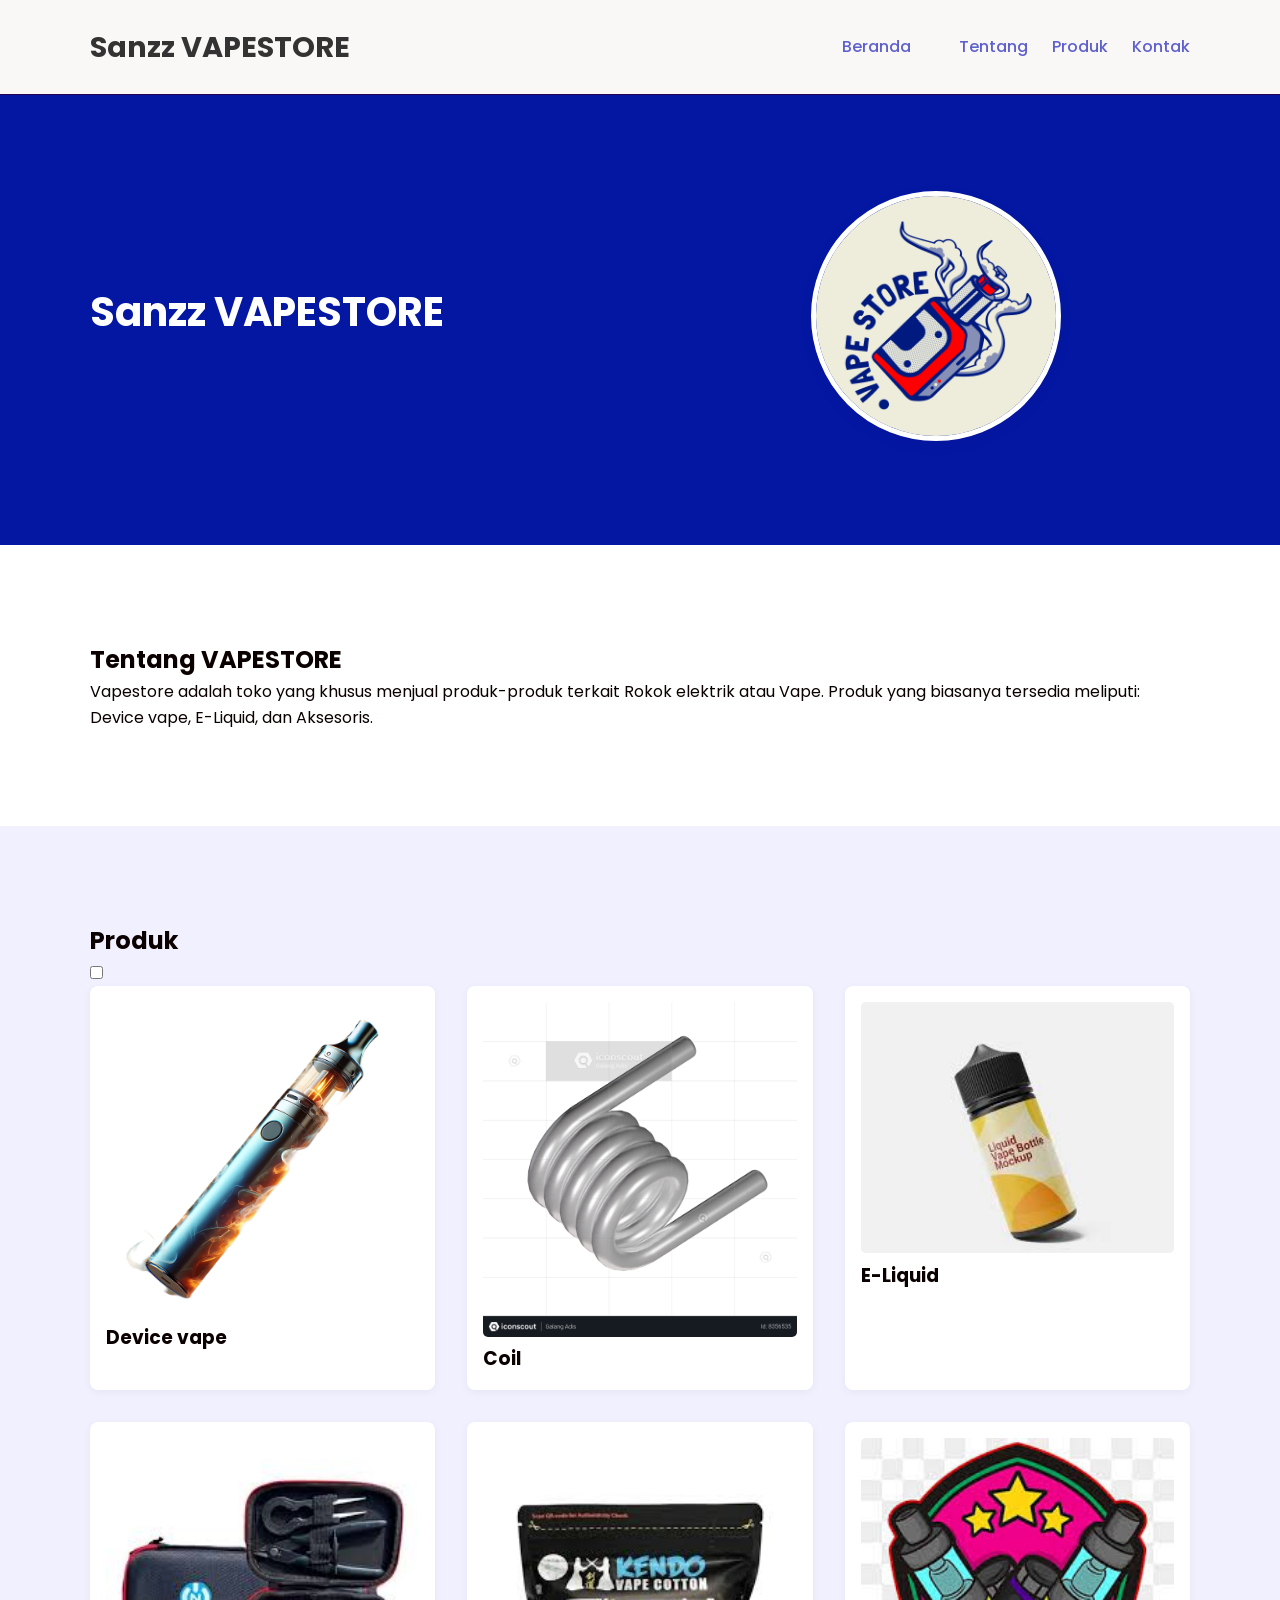
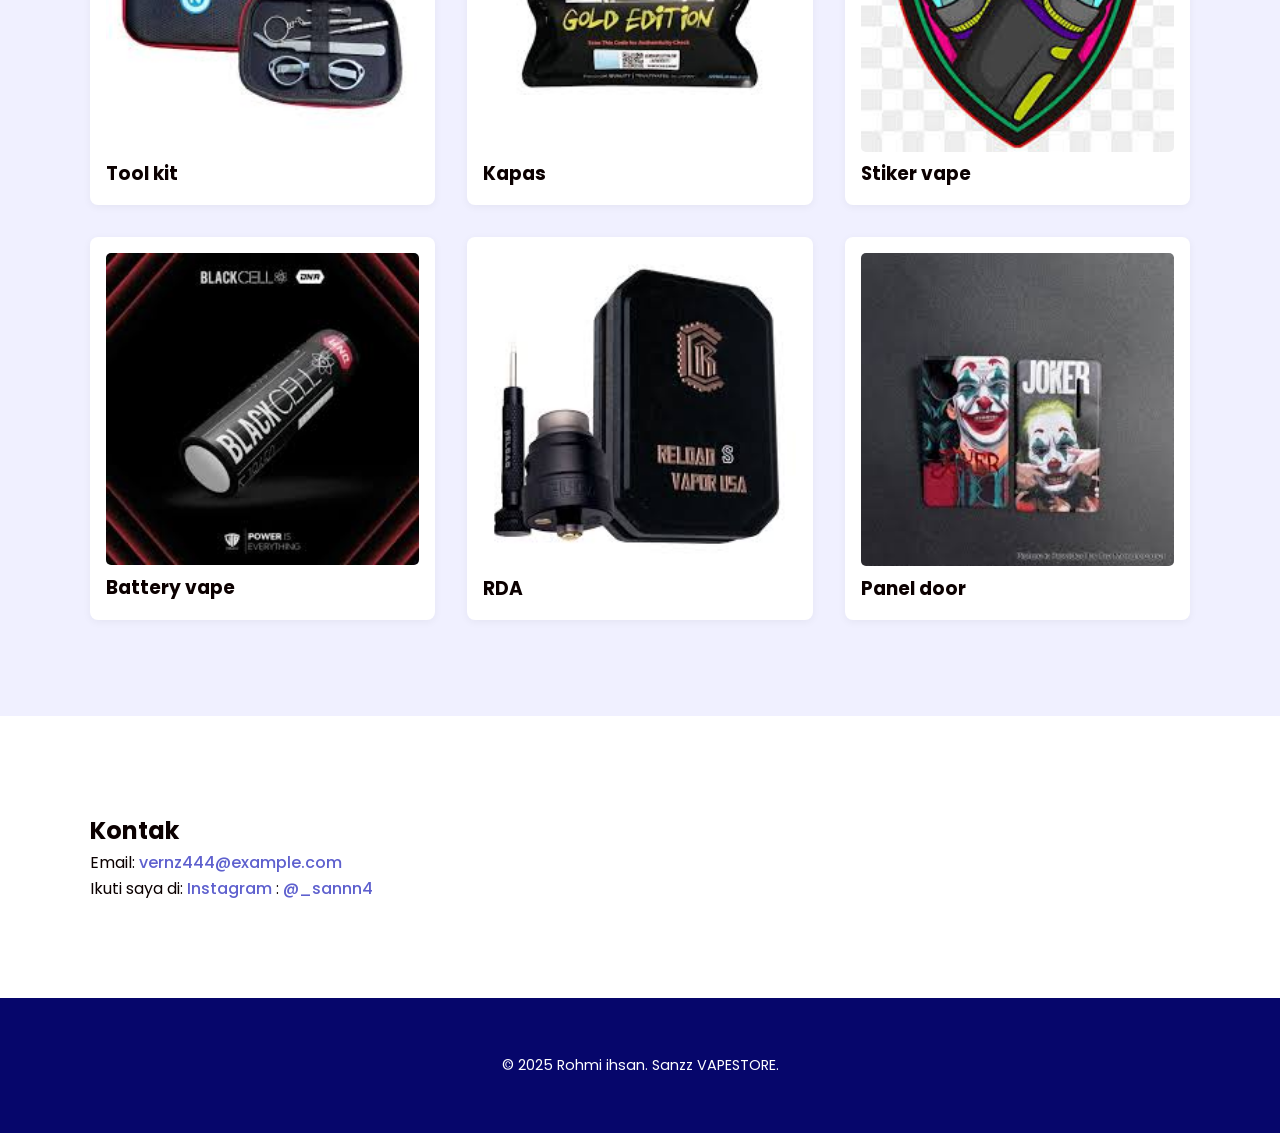
<file: Tugas 1 StudiKasus/index.html>
<!DOCTYPE html>
<html lang="id">
<head>
  <meta charset="UTF-8" />
  <meta name="viewport" content="width=device-width, initial-scale=1.0" />
  <title>Sanzz VAPESTORE</title>
  <link rel="stylesheet" href="style.css" />
  <link href="https://fonts.googleapis.com/css2?family=Poppins:wght@300;500;700&display=swap" rel="stylesheet">
</head>
<body>
  <header>
    <div class="container">
      <h1 class="logo">Sanzz VAPESTORE</h1>
      <nav>
        <ul>
          <li><a href="#home">Beranda</li>
          <li><a href="#about">Tentang</a></li>
          <li><a href="#projects">Produk</a></li>
          <li><a href="#contact">Kontak</a></li>
        </ul>
      </nav>  
    </div>
  </header>

  <section id="home" class="hero">
    <div class="container hero-content">
      <div class="hero-text">
        <h2>Sanzz VAPESTORE</h2>
      </div>
      <div class="hero-image">
        <img src="10272515.jpg
        " alt="Foto Profil">
      </div>
    </div>
  </section>

  <section id="about" class="about">
    <div class="container">
      <h2>Tentang VAPESTORE</h2>
      <p>Vapestore adalah toko yang khusus menjual produk-produk terkait Rokok elektrik atau Vape. Produk yang biasanya tersedia meliputi:
Device vape, E-Liquid, dan Aksesoris.</p>
    </div>
  </section>

  <section id="projects" class="projects">
    <div class="container">
      <h2>Produk</h2>

      <!-- Checkbox toggle -->
      <input type="checkbox" id="show-more" class="toggle-projects">
      
      <div class="project-list">
        <!-- 4 project cards -->
        <!-- Hanya 4 project cards yang akan terlihat -->
        <!-- Kamu bisa ganti gambar dan isi sesuai kebutuhan -->
        <div class="project-card"> <img src="device vape.png" alt=""><h3>Device vape</h3></div>
        <div class="project-card"> <img src="Coil.png" alt=""><h3>Coil</h3></div>
        <div class="project-card"> <img src="Liquid.jpeg" alt=""><h3>E-Liquid</h3></div>
        <div class="project-card"> <img src="tool kit.jpeg" alt=""><h3>Tool kit</h3></div>
        <div class="project-card"> <img src="kapas.jpeg" alt=""><h3>Kapas</h3></div>
        <div class="project-card"> <img src="stiker vape.jpeg" alt=""><h3>Stiker vape</h3></div>
        <div class="project-card"> <img src="baterai.jpeg" alt=""><h3>Battery vape</h3></div>
        <div class="project-card"> <img src="reload s.jpeg" alt=""><h3>RDA</h3></div>
        <div class="project-card"> <img src="panel door.jpeg" alt=""><h3>Panel door</h3></div>
      </div>

    </div>
  </section>

  <section id="contact" class="contact">
    <div class="container">
      <h2>Kontak</h2>
      <p>Email: <a href="mailto:email@example.com">vernz444@example.com</a></p>
      <p>Ikuti saya di:
        <a href="#" target="_blank">Instagram</a> :
        <a href="#" target="_blank">@_sannn4</a

    </div>
  </section>

  <footer>
    <div class="container">
      <p>&copy; 2025 Rohmi ihsan. Sanzz VAPESTORE.</p>
    </div>
  </footer>
</body>
</html>
</file>
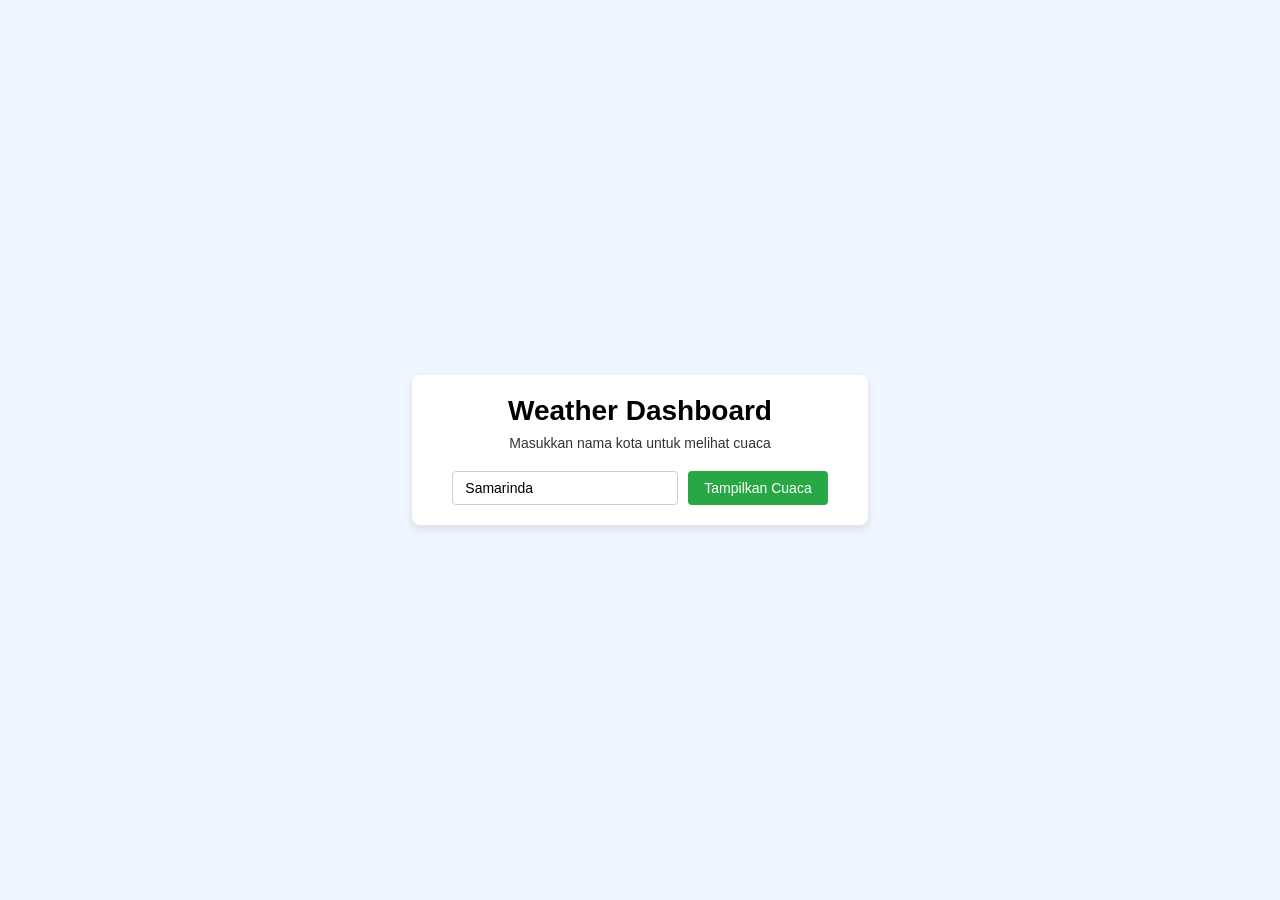
<file: tugas p4/index.html>
<!DOCTYPE html>
<html lang="id">
    <head>
    <meta charset="UTF-8" />
    <meta name="viewport" content="width=device-width, initial-scale=1.0" />
    <title>Weather Dashboard</title>
    <style>
        body {
        margin: 0;
        padding: 0;
        font-family: Arial, sans-serif;
        background-color: #f0f6ff; /* biru muda */
        display: flex;
        justify-content: center;
        align-items: center;
        height: 100vh;
        }
        .card {
        background: white;
        padding: 20px 40px;
        border-radius: 8px;
        box-shadow: 0 4px 8px rgba(0, 0, 0, 0.1);
        text-align: center;
        }
        .card h1 {
        margin: 0;
        font-size: 28px;
        font-weight: bold;
        }
        .card p {
        margin: 8px 0 20px 0;
        font-size: 14px;
        color: #333;
        }
        .input-group {
        display: flex;
        justify-content: center;
        gap: 10px;
        }
        .input-group input {
        padding: 8px 12px;
        font-size: 14px;
        border: 1px solid #ccc;
        border-radius: 4px;
        width: 200px;
        }
        .input-group button {
        background-color: #28a745; /* hijau */
        color: white;
        border: none;
        padding: 8px 16px;
        border-radius: 4px;
        cursor: pointer;
        font-size: 14px;
        }
        .input-group button:hover {
        background-color: #218838;
        }
    </style>
    </head>
    <body>
    <div class="card">
        <h1>Weather Dashboard</h1>
        <p>Masukkan nama kota untuk melihat cuaca</p>
        <div class="input-group">
        <input type="text" value="Samarinda" />
        <button>Tampilkan Cuaca</button>
        </div>
    </div>

    <script src="script.js">
    </script>
    </body>
</html>
</file>
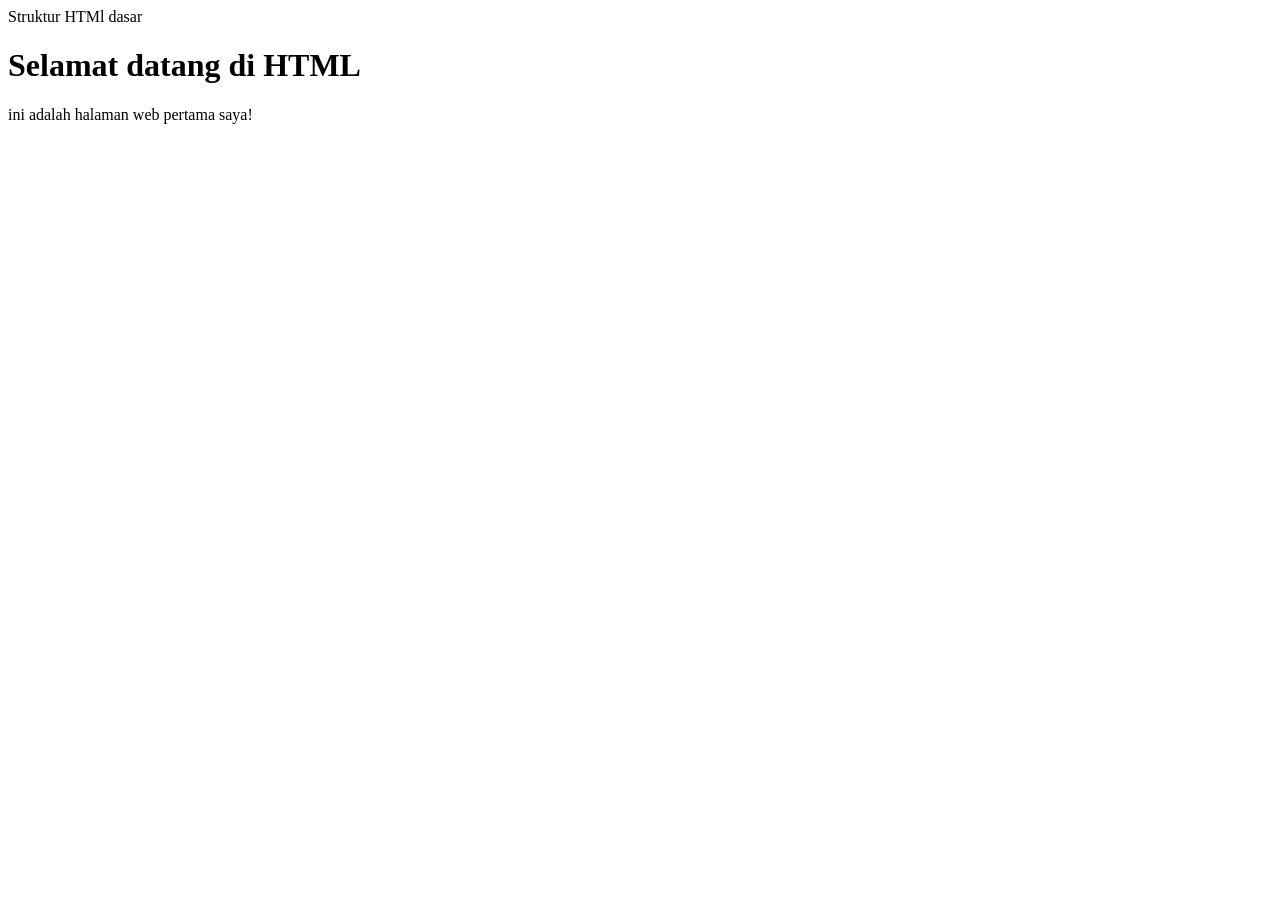
<file: Pertemuan 1 HTML/latihan1.html>
<!DOCTYPE html>
<html lang="id">
    <head>
        <meta charset="UTF-8" />
        <meta name="viweport" content="width=device-width, initial-scale=1.0" />
        <tittle>Struktur HTMl dasar</tittle>
    </head>
    <body>
    <!-- ini adalah struktur HTML pling dasar-->
     <h1>Selamat datang di HTML</h1>
     <p>ini adalah halaman web pertama saya!</p>
    </body>
</html>
</file>
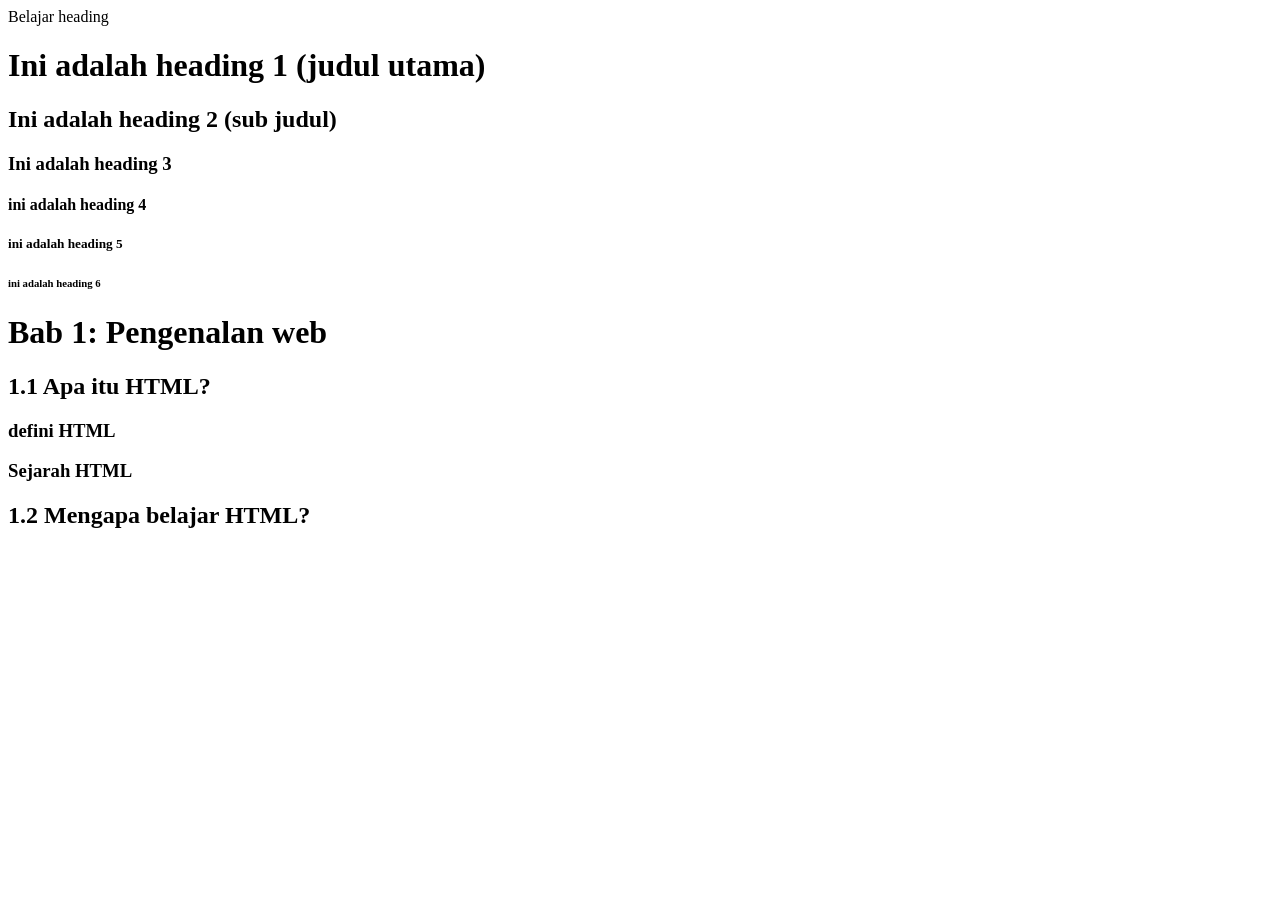
<file: Pertemuan 1 HTML/latihan2.html>
<!DOCTYPE html>
<html lang="id">
    <head>
        <meta charset="UTF-8" />
        <meta name="viewport" content="width=device-width, initial-scale=1.0" />
        <tittle>Belajar heading</tittle>
    </head>
    <body>
      <!-- Heading dari H1 sampai H6 -->
       <h1>Ini adalah heading 1 (judul utama)</h1>
       <h2>Ini adalah heading 2 (sub judul)</h2>
       <h3>Ini adalah heading 3</h3>
       <h4>ini adalah heading 4</h4>
       <h5>ini adalah heading 5</h5>
       <h6>ini adalah heading 6</h6>

       <!-- Contoh penggunaan heading dalam struktur dokumen -->
        <h1>Bab 1: Pengenalan web</h1>
        <h2>1.1 Apa itu HTML?</h2>
        <h3>defini HTML</h3>
        <h3>Sejarah HTML</h3>
        <h2>1.2 Mengapa belajar HTML?</h2>
    </body>
</html>
</file>
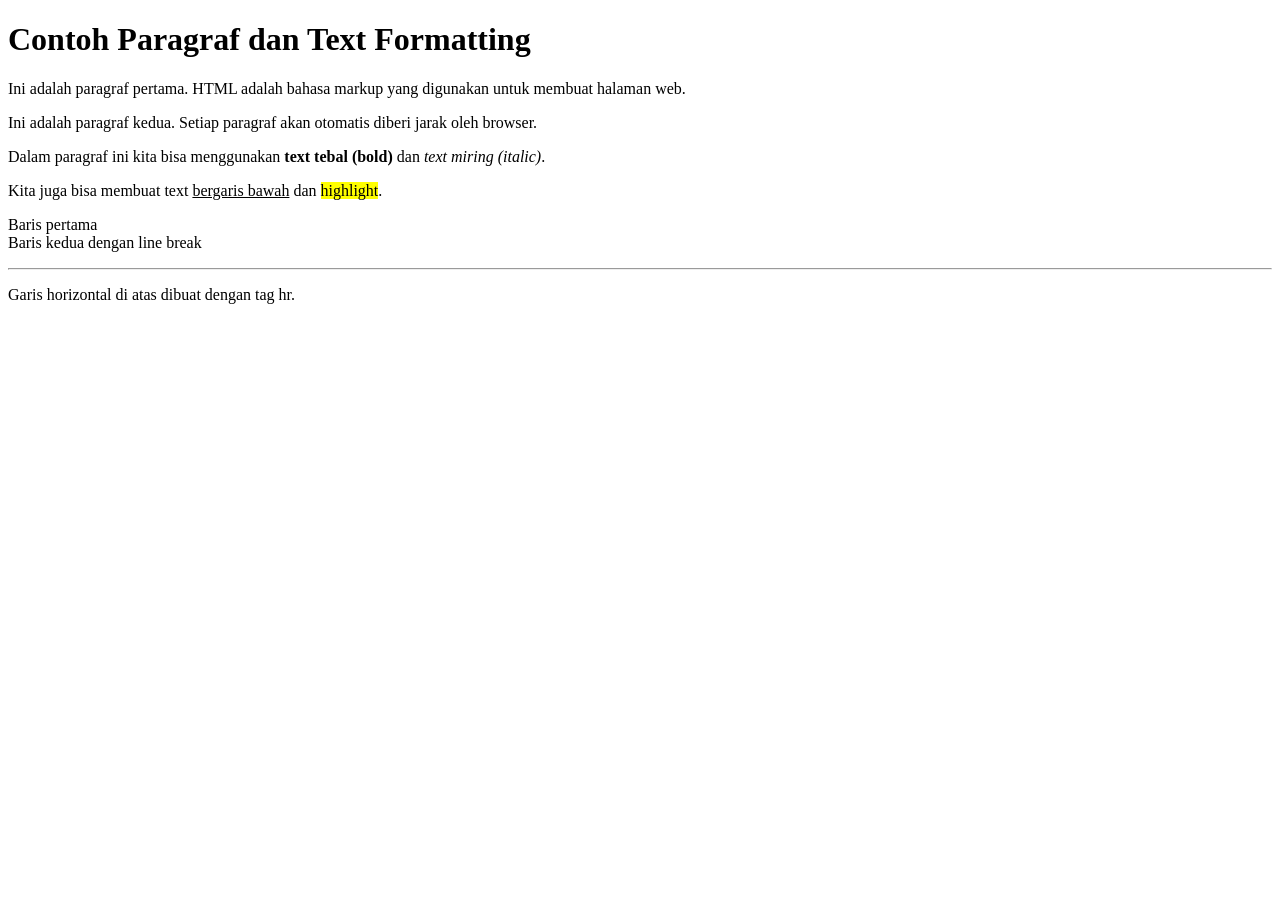
<file: Pertemuan 1 HTML/latihan3.html>
<!DOCTYPE html>
<html lang="id">
<head>
    <meta charset="UTF-8" />
    <meta name="viewport" content="width=device-width, initial-scale=1.0" />
    <title>Belajar Paragraf</title>
</head>
<body>
    <h1>Contoh Paragraf dan Text Formatting</h1>

    <!-- Paragraf biasa -->
    <p>
        Ini adalah paragraf pertama. HTML adalah bahasa markup yang digunakan
        untuk membuat halaman web.
    </p>

    <p>
        Ini adalah paragraf kedua. Setiap paragraf akan otomatis diberi jarak oleh
        browser.
    </p>

    <!-- Paragraf dengan text formatting -->
    <p>
        Dalam paragraf ini kita bisa menggunakan
        <strong>text tebal (bold)</strong> dan <em>text miring (italic)</em>.
    </p>

    <p>
        Kita juga bisa membuat text <u>bergaris bawah</u> dan
        <mark>highlight</mark>.
    </p>

    <!-- Break line -->
    <p>Baris pertama<br />Baris kedua dengan line break</p>

    <!-- Horizontal rule -->
    <hr />
    <p>Garis horizontal di atas dibuat dengan tag hr.</p>
</body>
</html>
</file>
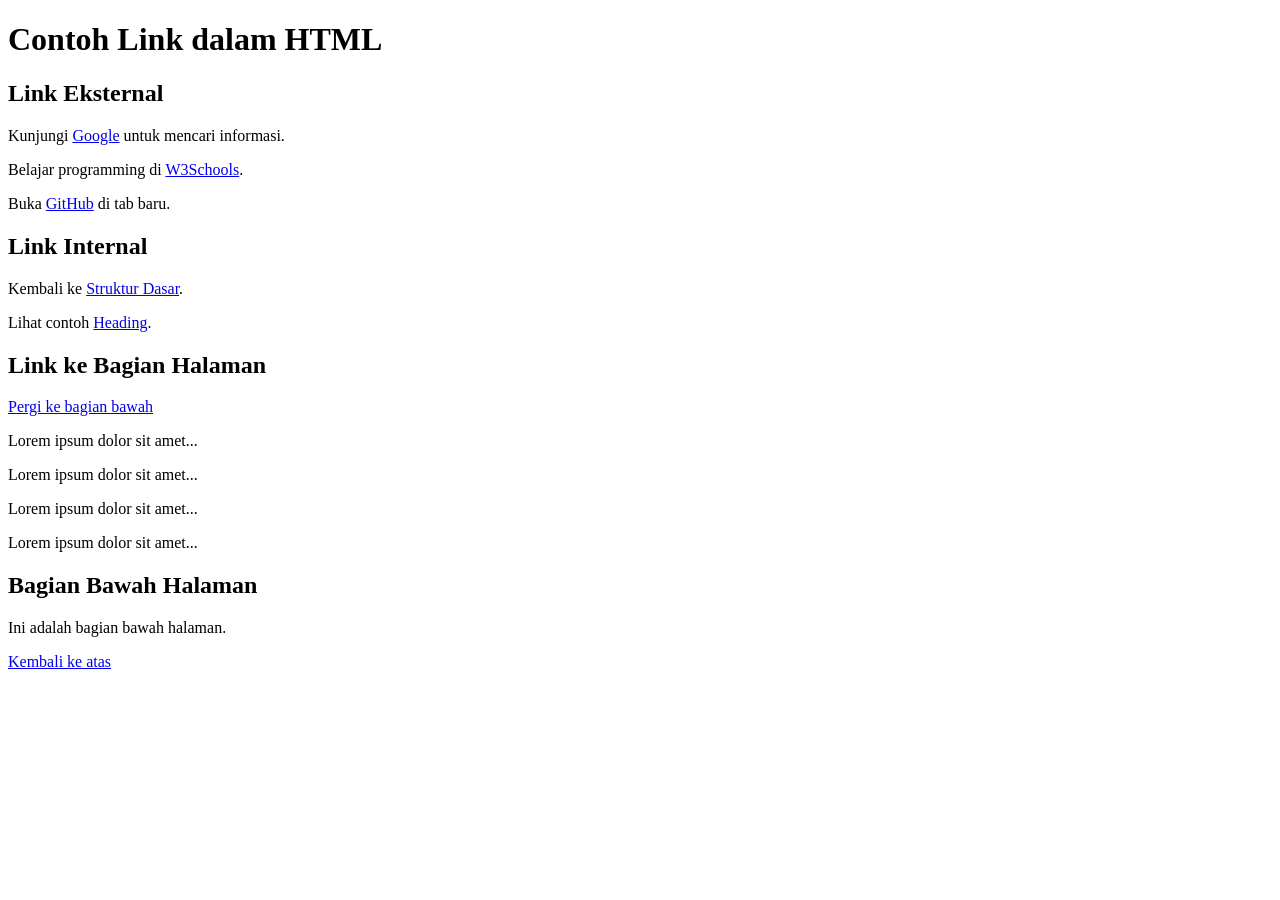
<file: Pertemuan 1 HTML/latihan4.html>
<!DOCTYPE html>
<html lang="id">
<head>
    <meta charset="UTF-8" />
    <meta name="viewport" content="width=device-width, initial-scale=1.0" />
    <title>Belajar Link</title>
</head>
<body>
    <h1>Contoh Link dalam HTML</h1>

    <!-- Link eksternal -->
    <h2>Link Eksternal</h2>
    <p>
        Kunjungi <a href="https://www.google.com">Google</a> untuk mencari informasi.
    </p>
    <p>
        Belajar programming di <a href="https://www.w3schools.com">W3Schools</a>.
    </p>

    <!-- Link dengan target blank (buka di tab baru) -->
    <p>
        Buka <a href="https://github.com" target="_blank">GitHub</a> di tab baru.
    </p>

    <!-- Link internal (ke file lain) -->
    <h2>Link Internal</h2>
    <p>Kembali ke <a href="01-struktur-dasar.html">Struktur Dasar</a>.</p>
    <p>Lihat contoh <a href="02-heading.html">Heading</a>.</p>

    <!-- Link ke bagian dalam halaman yang sama -->
    <h2>Link ke Bagian Halaman</h2>
    <p><a href="#bawah">Pergi ke bagian bawah</a></p>

    <!-- Konten spacer -->
    <p>Lorem ipsum dolor sit amet...</p>
    <p>Lorem ipsum dolor sit amet...</p>
    <p>Lorem ipsum dolor sit amet...</p>
    <p>Lorem ipsum dolor sit amet...</p>

    <!-- Target link internal -->
    <h2 id="bawah">Bagian Bawah Halaman</h2>
    <p>Ini adalah bagian bawah halaman.</p>
    <p><a href="#top">Kembali ke atas</a></p>
</body>
</html>
</file>
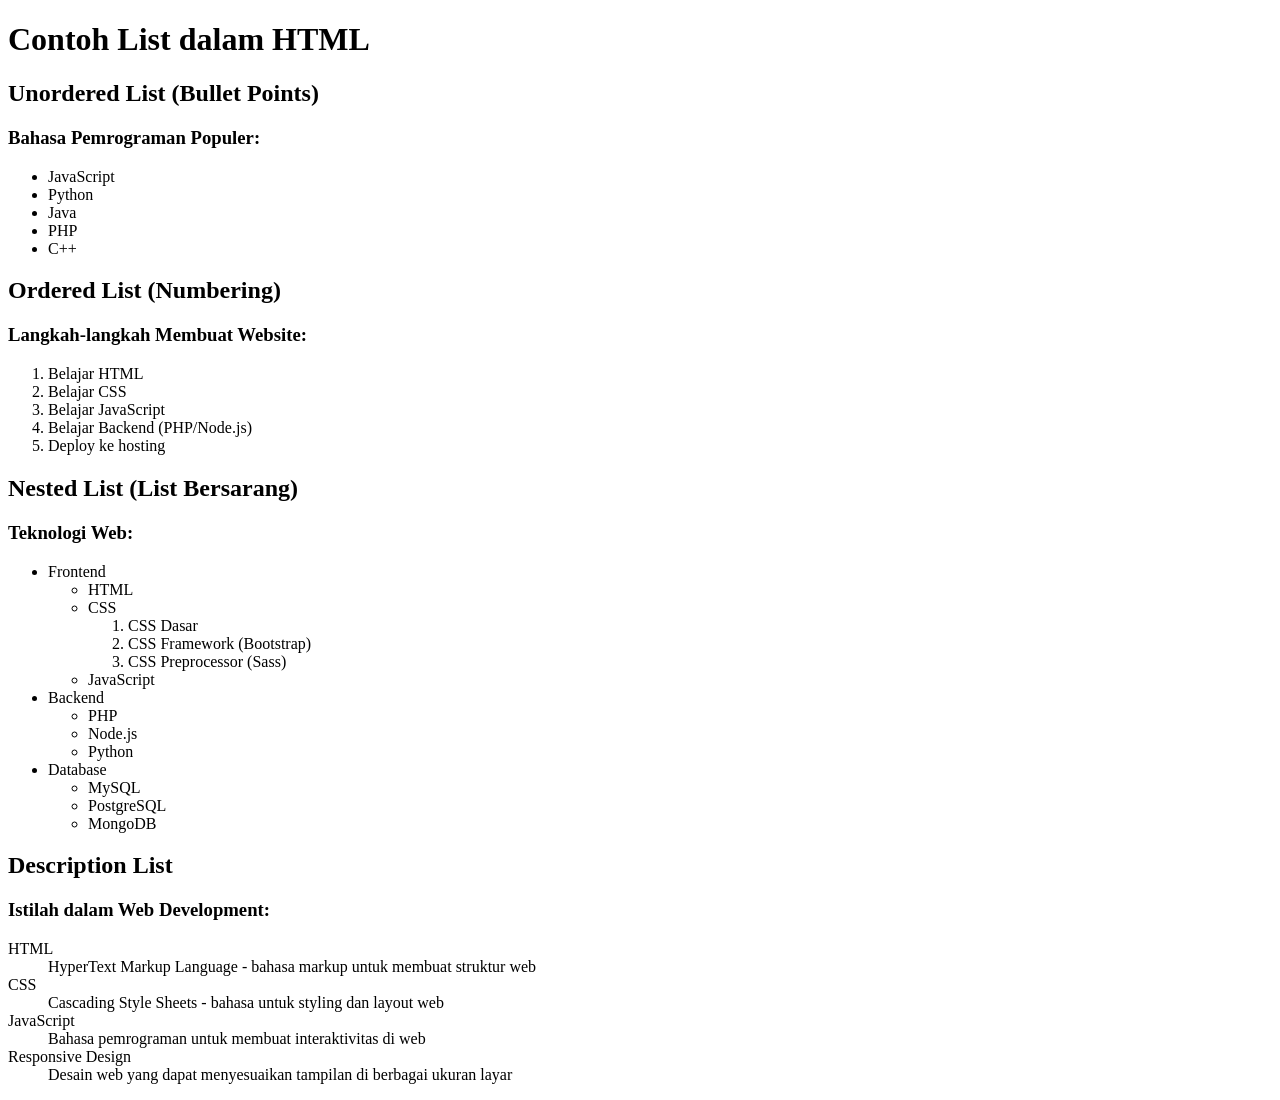
<file: Pertemuan 1 HTML/latihan6.html>
<!DOCTYPE html>
<html lang="id">
<head>
    <meta charset="UTF-8" />
    <meta name="viewport" content="width=device-width, initial-scale=1.0" />
    <title>Belajar List</title>
</head>
<body>
    <h1>Contoh List dalam HTML</h1>

    <!-- Unordered List (Bullet Points) -->
    <h2>Unordered List (Bullet Points)</h2>
    <h3>Bahasa Pemrograman Populer:</h3>
    <ul>
        <li>JavaScript</li>
        <li>Python</li>
        <li>Java</li>
        <li>PHP</li>
        <li>C++</li>
    </ul>

    <!-- Ordered List (Numbering) -->
    <h2>Ordered List (Numbering)</h2>
    <h3>Langkah-langkah Membuat Website:</h3>
    <ol>
        <li>Belajar HTML</li>
        <li>Belajar CSS</li>
        <li>Belajar JavaScript</li>
        <li>Belajar Backend (PHP/Node.js)</li>
        <li>Deploy ke hosting</li>
    </ol>

    <!-- Nested List -->
    <h2>Nested List (List Bersarang)</h2>
    <h3>Teknologi Web:</h3>
    <ul>
        <li>Frontend
            <ul>
                <li>HTML</li>
                <li>CSS
                    <ol>
                        <li>CSS Dasar</li>
                        <li>CSS Framework (Bootstrap)</li>
                        <li>CSS Preprocessor (Sass)</li>
                    </ol>
                </li>
                <li>JavaScript</li>
            </ul>
        </li>
        <li>Backend
            <ul>
                <li>PHP</li>
                <li>Node.js</li>
                <li>Python</li>
            </ul>
        </li>
        <li>Database
            <ul>
                <li>MySQL</li>
                <li>PostgreSQL</li>
                <li>MongoDB</li>
            </ul>
        </li>
    </ul>

    <!-- Description List -->
    <h2>Description List</h2>
    <h3>Istilah dalam Web Development:</h3>
    <dl>
        <dt>HTML</dt>
        <dd>
            HyperText Markup Language - bahasa markup untuk membuat struktur web
        </dd>

        <dt>CSS</dt>
        <dd>Cascading Style Sheets - bahasa untuk styling dan layout web</dd>

        <dt>JavaScript</dt>
        <dd>Bahasa pemrograman untuk membuat interaktivitas di web</dd>

        <dt>Responsive Design</dt>
        <dd>
            Desain web yang dapat menyesuaikan tampilan di berbagai ukuran layar
        </dd>
    </dl>
</body>
</html>
</file>
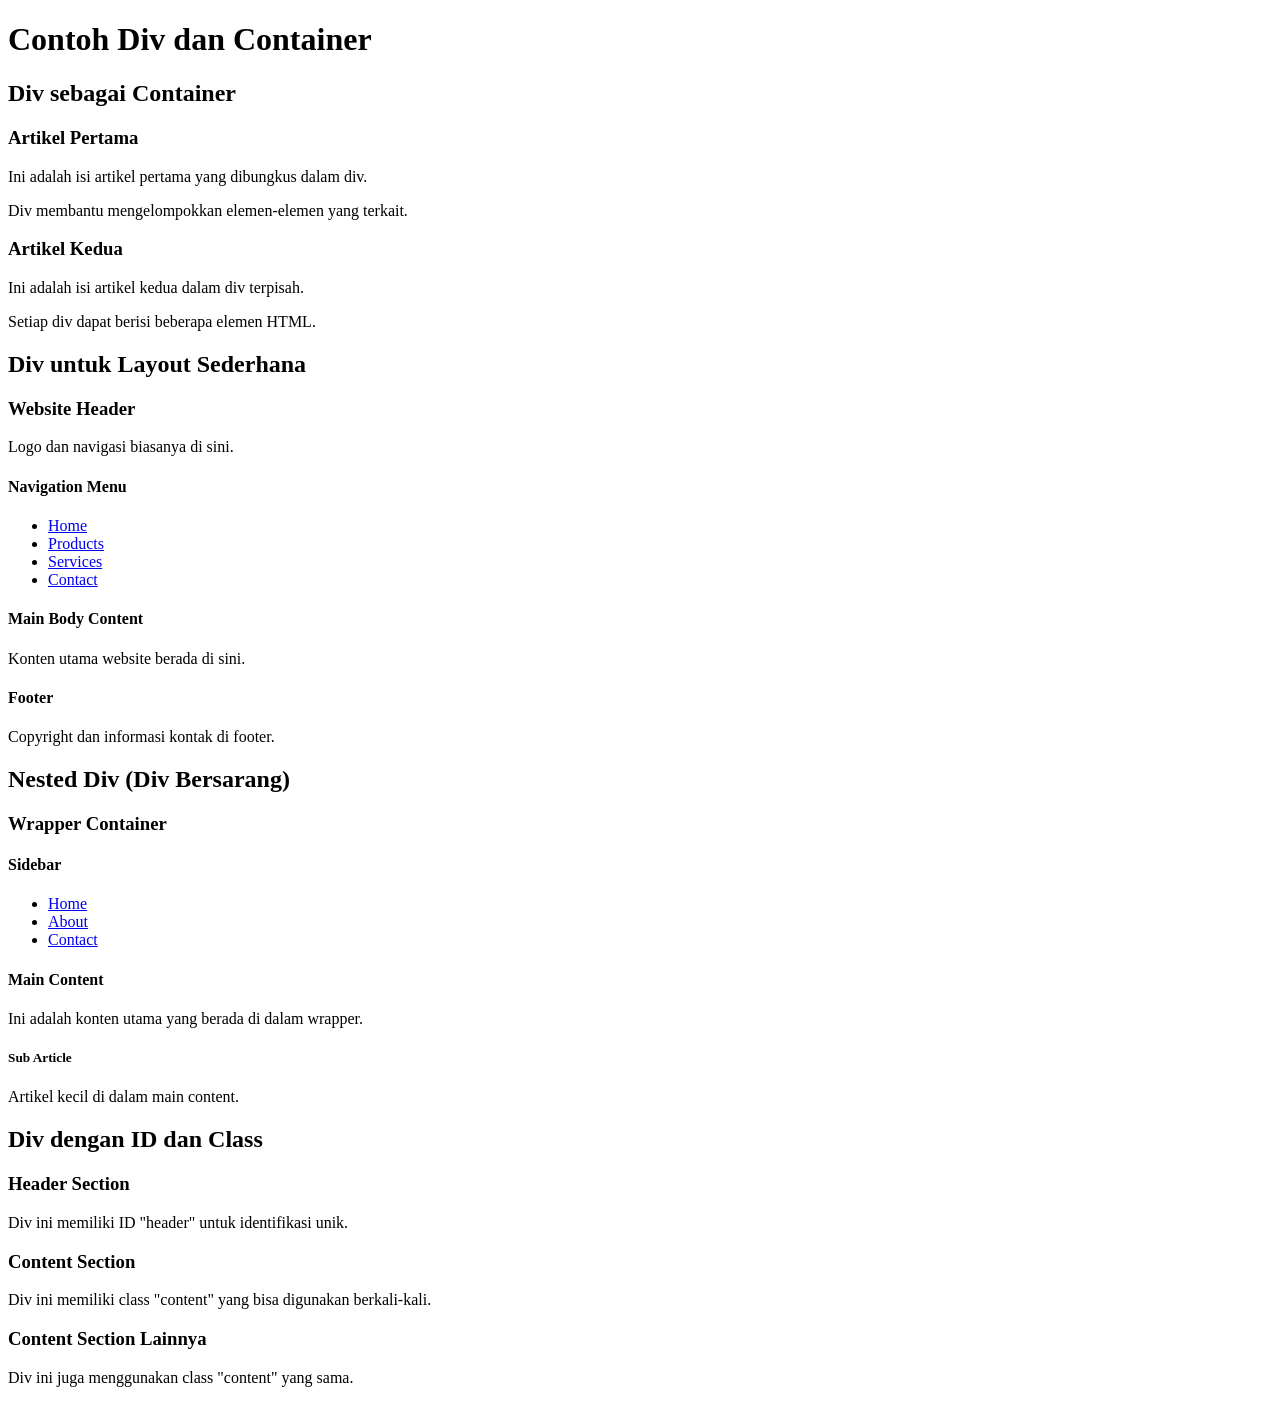
<file: Pertemuan 1 HTML/latihan7.html>
<!DOCTYPE html>
<html lang="id">
<head>
    <meta charset="UTF-8" />
    <meta name="viewport" content="width=device-width, initial-scale=1.0" />
    <title>Belajar Div Container</title>
</head>
<body>
    <h1>Contoh Div dan Container</h1>

    <!-- Div sebagai container -->
    <h2>Div sebagai Container</h2>
    <div>
        <h3>Artikel Pertama</h3>
        <p>Ini adalah isi artikel pertama yang dibungkus dalam div.</p>
        <p>Div membantu mengelompokkan elemen-elemen yang terkait.</p>
    </div>

    <div>
        <h3>Artikel Kedua</h3>
        <p>Ini adalah isi artikel kedua dalam div terpisah.</p>
        <p>Setiap div dapat berisi beberapa elemen HTML.</p>
    </div>

    <!-- Div untuk Layout -->
    <h2>Div untuk Layout Sederhana</h2>
    <div id="page">
        <div id="top-header">
            <h3>Website Header</h3>
            <p>Logo dan navigasi biasanya di sini.</p>
        </div>

        <div id="navigation">
            <h4>Navigation Menu</h4>
            <ul>
                <li><a href="#home">Home</a></li>
                <li><a href="#products">Products</a></li>
                <li><a href="#services">Services</a></li>
                <li><a href="#contact">Contact</a></li>
            </ul>
        </div>

        <div id="main-body">
            <h4>Main Body Content</h4>
            <p>Konten utama website berada di sini.</p>
        </div>

        <div id="footer">
            <h4>Footer</h4>
            <p>Copyright dan informasi kontak di footer.</p>
        </div>
    </div>

    <!-- Nested Div -->
    <h2>Nested Div (Div Bersarang)</h2>
    <div id="wrapper">
        <h3>Wrapper Container</h3>
        <div class="sidebar">
            <h4>Sidebar</h4>
            <ul>
                <li><a href="#home">Home</a></li>
                <li><a href="#about">About</a></li>
                <li><a href="#contact">Contact</a></li>
            </ul>
        </div>

        <div class="main-content">
            <h4>Main Content</h4>
            <p>Ini adalah konten utama yang berada di dalam wrapper.</p>
            <div class="article">
                <h5>Sub Article</h5>
                <p>Artikel kecil di dalam main content.</p>
            </div>
        </div>
    </div>

    <!-- Div dengan ID dan Class -->
    <h2>Div dengan ID dan Class</h2>
    <div id="header">
        <h3>Header Section</h3>
        <p>Div ini memiliki ID "header" untuk identifikasi unik.</p>
    </div>

    <div class="content">
        <h3>Content Section</h3>
        <p>Div ini memiliki class "content" yang bisa digunakan berkali-kali.</p>
    </div>

    <div class="content">
        <h3>Content Section Lainnya</h3>
        <p>Div ini juga menggunakan class "content" yang sama.</p>
    </div>
</body>
</html>
</file>
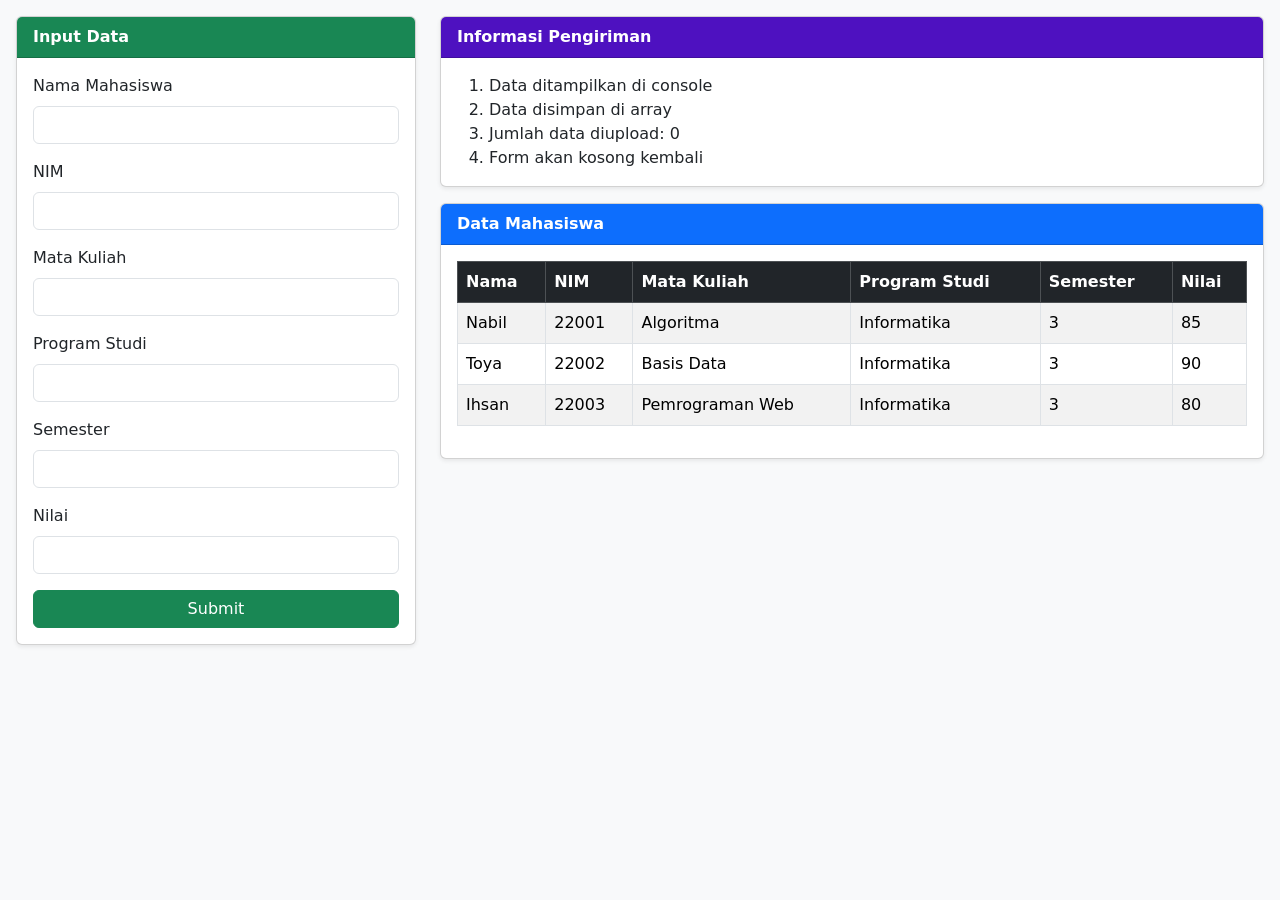
<file: UTS PEMWEB/Informasi_pengiriman.html>
<!DOCTYPE html>
<html lang="id">
<head>
  <meta charset="UTF-8">
  <title>Website Input Nilai & Informasi</title>
  <link href="https://cdn.jsdelivr.net/npm/bootstrap@5.3.2/dist/css/bootstrap.min.css" rel="stylesheet">
</head>
<body class="bg-light">

<div class="container-fluid p-3">
  <div class="row">
    <div class="col-md-4 mb-3">
      <div class="card shadow-sm">
        <div class="card-header bg-success text-white fw-bold">
          Input Data
        </div>
        <div class="card-body">
          <form id="nilaiForm">
            <div class="mb-3">
              <label class="form-label">Nama Mahasiswa</label>
              <input type="text" class="form-control" id="nama" required>
            </div>
            <div class="mb-3">
              <label class="form-label">NIM</label>
              <input type="text" class="form-control" id="nim" required>
            </div>
            <div class="mb-3">
              <label class="form-label">Mata Kuliah</label>
              <input type="text" class="form-control" id="matkul" required>
            </div>
            <div class="mb-3">
              <label class="form-label">Program Studi</label>
              <input type="text" class="form-control" id="prodi" required>
            </div>
            <div class="mb-3">
              <label class="form-label">Semester</label>
              <input type="number" class="form-control" id="semester" required>
            </div>
            <div class="mb-3">
              <label class="form-label">Nilai</label>
              <input type="number" class="form-control" id="nilai" min="0" max="100" required>
            </div>
            <button type="submit" class="btn btn-success w-100">Submit</button>
          </form>
        </div>
      </div>
    </div>

    <div class="col-md-8">
      <div class="row">
        <div class="col-12 mb-3">
          <div class="card shadow-sm">
            <div class="card-header text-white fw-bold" style="background-color:#4e11c0;">
              Informasi Pengiriman
            </div>
            <div class="card-body">
              <ol class="mb-0">
                <li>Data ditampilkan di console</li>
                <li>Data disimpan di array</li>
                <li>Jumlah data diupload: <span id="jumlah-data">0</span></li>
                <li>Form akan kosong kembali</li>
              </ol>
            </div>
          </div>
        </div>

        <div class="col-12">
          <div class="card shadow-sm">
            <div class="card-header bg-primary text-white fw-bold">
              Data Mahasiswa
            </div>
            <div class="card-body">
              <table class="table table-bordered table-striped">
                <thead class="table-dark">
                  <tr>
                    <th>Nama</th>
                    <th>NIM</th>
                    <th>Mata Kuliah</th>
                    <th>Program Studi</th>
                    <th>Semester</th>
                    <th>Nilai</th>
                  </tr>
                </thead>
                <tbody>
                  <tr>
                    <td>Nabil</td>
                    <td>22001</td>
                    <td>Algoritma</td>
                    <td>Informatika</td>
                    <td>3</td>
                    <td>85</td>
                  </tr>
                  <tr>
                    <td>Toya</td>
                    <td>22002</td>
                    <td>Basis Data</td>
                    <td>Informatika</td>
                    <td>3</td>
                    <td>90</td>
                  </tr>
                  <tr>
                    <td>Ihsan</td>
                    <td>22003</td>
                    <td>Pemrograman Web</td>
                    <td>Informatika</td>
                    <td>3</td>
                    <td>80</td>
                  </tr>
                </tbody>
              </table>
            </div>
          </div>
        </div>

      </div>
    </div>
  </div>
</div>

<script>
  const dataMahasiswa = [];

  document.getElementById("nilaiForm").addEventListener("submit", function(e) {
    e.preventDefault();

    let nama = document.getElementById("nama").value;
    let nim = document.getElementById("nim").value;
    let matkul = document.getElementById("matkul").value;
    let prodi = document.getElementById("prodi").value;
    let semester = document.getElementById("semester").value;
    let nilai = document.getElementById("nilai").value;

    if (nilai < 0 || nilai > 100) {
      alert("Nilai harus antara 0–100");
      return;
    }

    dataMahasiswa.push({ nama, nim, matkul, prodi, semester, nilai });

    console.log("Data baru:", { nama, nim, matkul, prodi, semester, nilai });
    console.log("Semua data:", dataMahasiswa);

    document.getElementById("jumlah-data").innerText = dataMahasiswa.length;

    this.reset();
  });
</script>

</body>
</html>
</file>
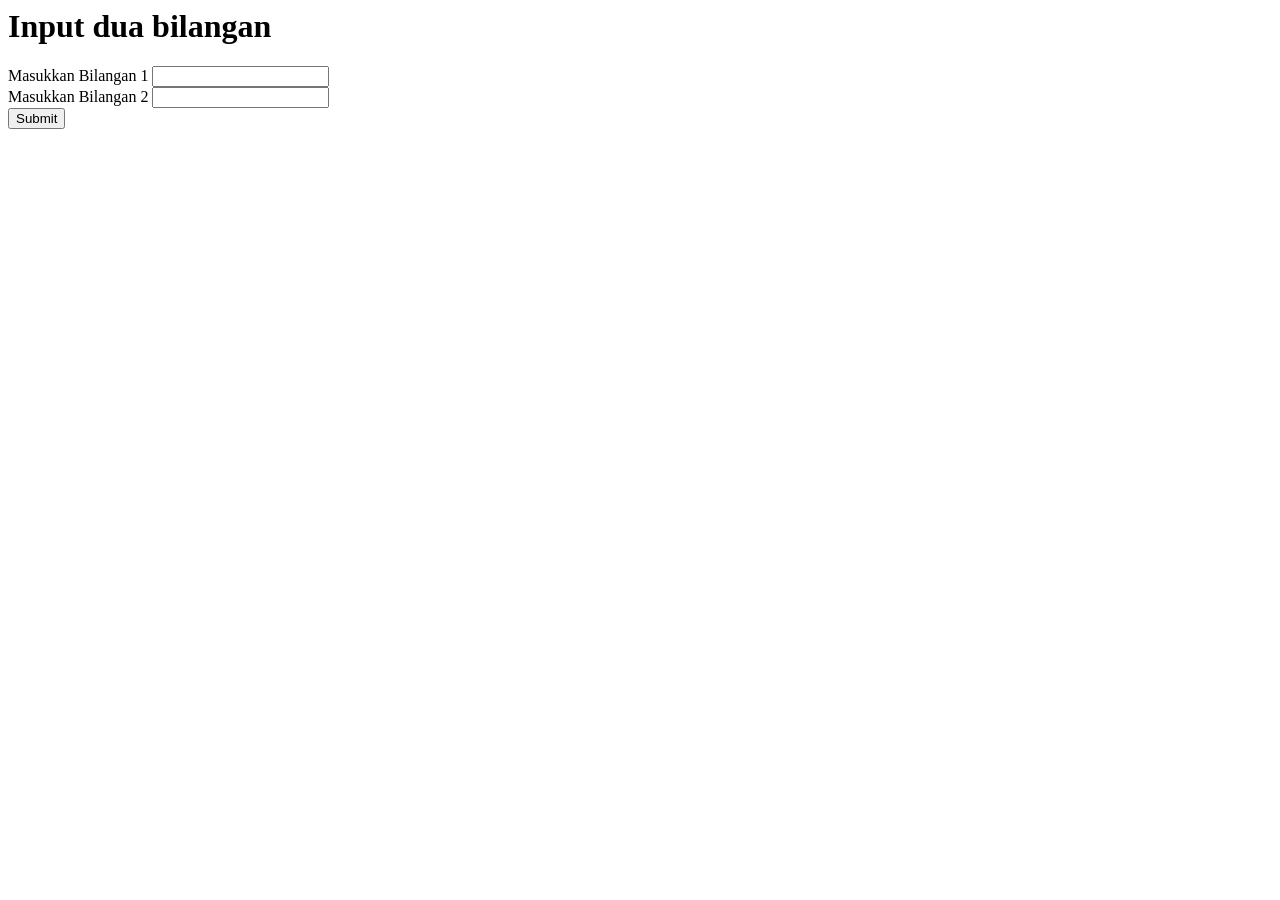
<file: post & get/03_post_get/input.html>
<html>
    <head>
        <title>Contoh Request POST</title>
    </head>
    <body>
        <h1>Input dua bilangan</h1>
        <form method="post" action="proses2.php">
            Masukkan Bilangan 1 <input type="text" name="bil1" /><br />
            Masukkan Bilangan 2 <input type="text" name="bil2" /><br />
            <input type="submit" name="submit" value="Submit" />
        </form>
    </body>
</html>
</file>
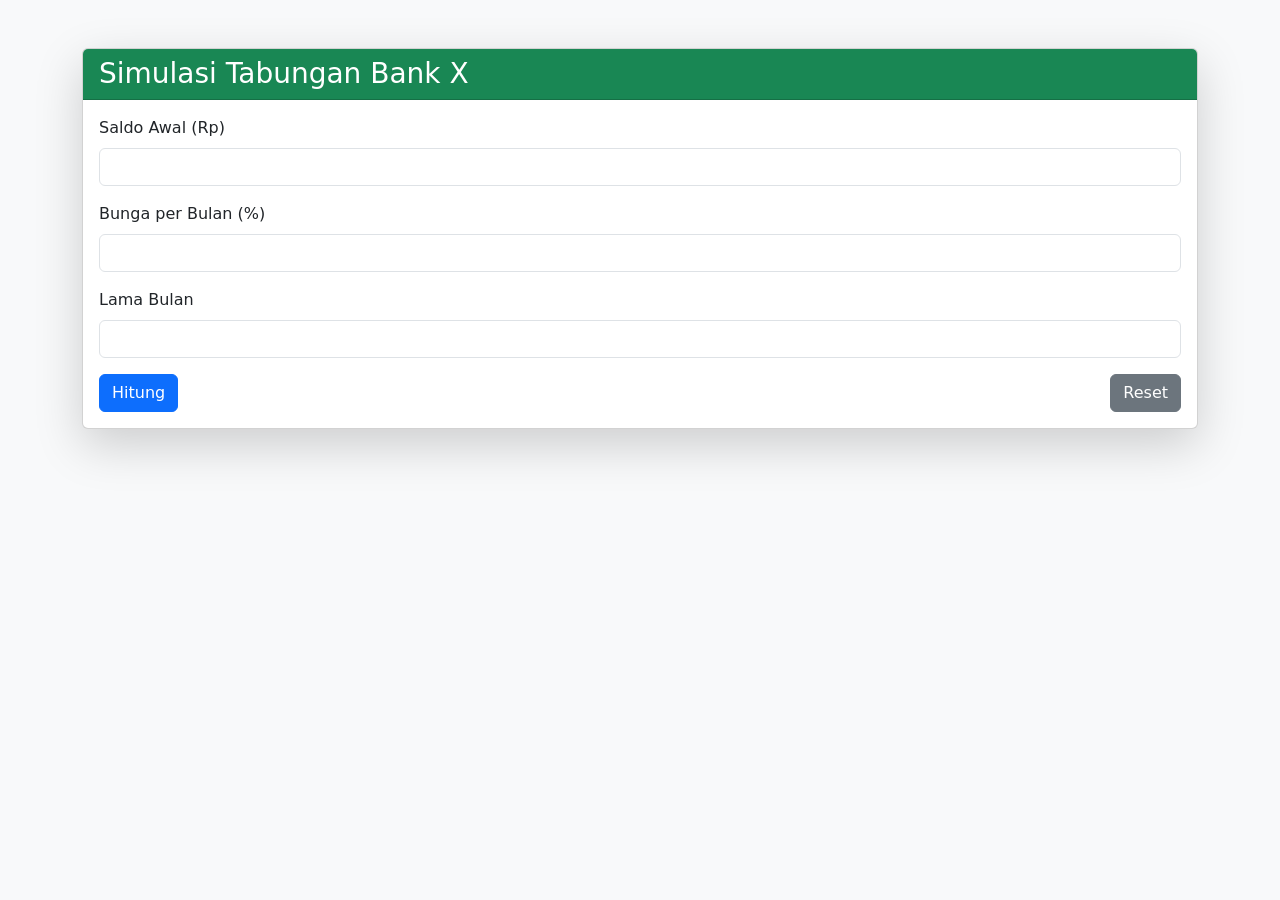
<file: post & get/03_post_get/soal1.html>
<!DOCTYPE html>
<html lang="id">
<head>
  <meta charset="UTF-8">
  <title>Simulasi Tabungan Bank X</title>
  <link href="https://cdn.jsdelivr.net/npm/bootstrap@5.3.2/dist/css/bootstrap.min.css" rel="stylesheet">
</head>
<body class="bg-light">

<div class="container mt-5">
  <div class="card shadow-lg">
    <div class="card-header bg-success text-white">
      <h3 class="mb-0">Simulasi Tabungan Bank X</h3>
    </div>
    <div class="card-body">
      <form action="proses_soal1.php" method="post">
        
        <!-- Saldo Awal -->
        <div class="mb-3">
          <label class="form-label">Saldo Awal (Rp)</label>
          <input type="number" name="saldo_awal" class="form-control" required>
        </div>

        <!-- Bunga per Bulan -->
        <div class="mb-3">
          <label class="form-label">Bunga per Bulan (%)</label>
          <input type="number" step="0.01" name="bunga" class="form-control" required>
        </div>

        <!-- Lama Bulan -->
        <div class="mb-3">
          <label class="form-label">Lama Bulan</label>
          <input type="number" name="bulan" class="form-control" required>
        </div>

        <!-- Tombol -->
        <div class="d-flex justify-content-between">
          <button type="submit" class="btn btn-primary">Hitung</button>
          <button type="reset" class="btn btn-secondary">Reset</button>
        </div>
      </form>
    </div>
  </div>
</div>

<script src="https://cdn.jsdelivr.net/npm/bootstrap@5.3.2/dist/js/bootstrap.bundle.min.js"></script>
</body>
</html>
</file>
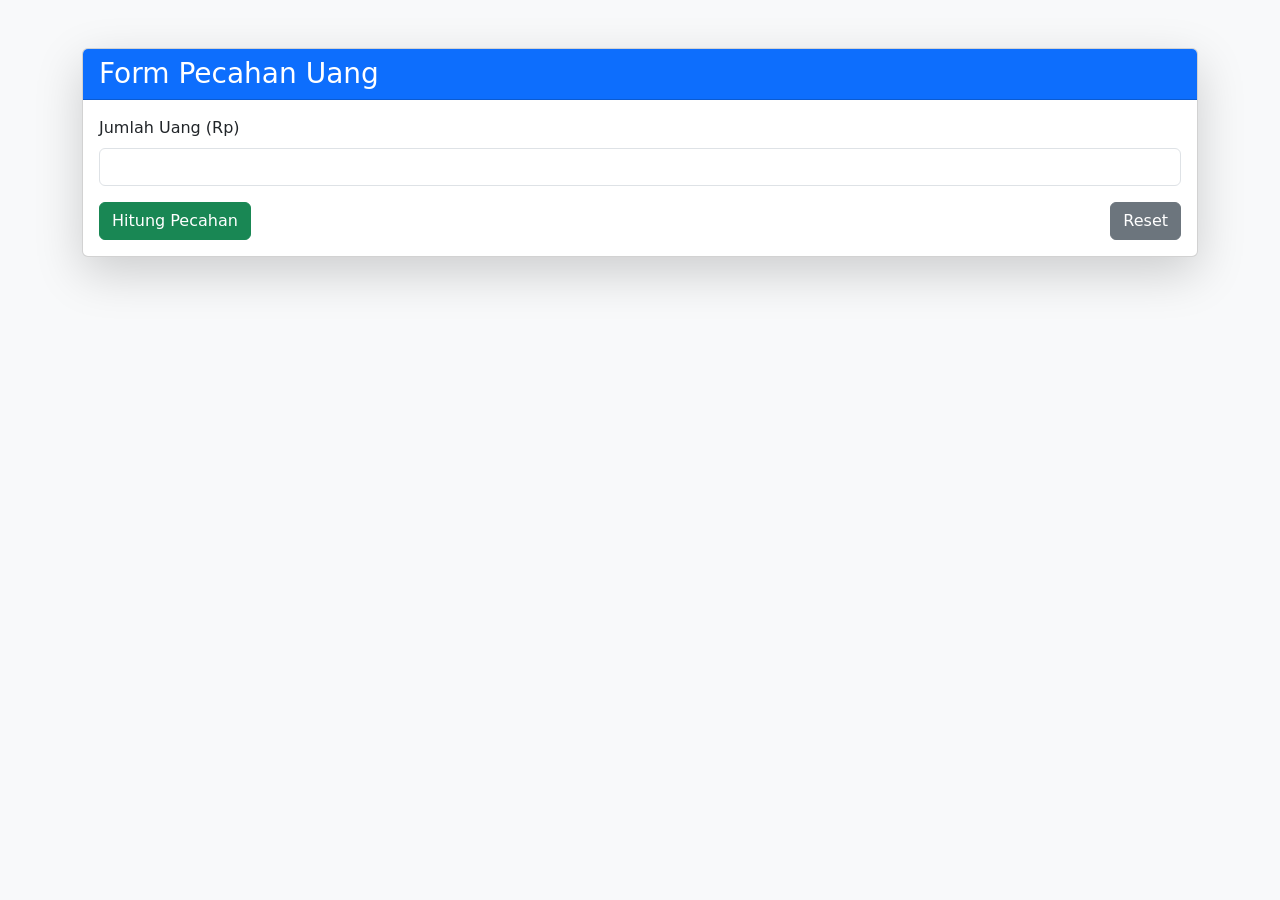
<file: post & get/03_post_get/soal2.html>
<!DOCTYPE html>
<html lang="id">
<head>
  <meta charset="UTF-8">
  <title>Hitung Pecahan Uang</title>
  <link href="https://cdn.jsdelivr.net/npm/bootstrap@5.3.2/dist/css/bootstrap.min.css" rel="stylesheet">
</head>
<body class="bg-light">

<div class="container mt-5">
  <div class="card shadow-lg">
    <div class="card-header bg-primary text-white">
      <h3 class="mb-0">Form Pecahan Uang</h3>
    </div>
    <div class="card-body">
      <form action="proses_soal2.php" method="post">
        
        <!-- Input jumlah uang -->
        <div class="mb-3">
          <label class="form-label">Jumlah Uang (Rp)</label>
          <input type="number" name="jumlah" class="form-control" required>
        </div>

        <!-- Tombol -->
        <div class="d-flex justify-content-between">
          <button type="submit" class="btn btn-success">Hitung Pecahan</button>
          <button type="reset" class="btn btn-secondary">Reset</button>
        </div>
      </form>
    </div>
  </div>
</div>

<script src="https://cdn.jsdelivr.net/npm/bootstrap@5.3.2/dist/js/bootstrap.bundle.min.js"></script>
</body>
</html>
</file>
<file: Tugas 1 StudiKasus/style.css>
/* Font dan Reset */
* {
  margin: 0;
  padding: 0;
  box-sizing: border-box;
}

body {
  font-family: 'Poppins', sans-serif;
  line-height: 1.6;
  color: #0b0000;
  background-color: #f9f9f9;
}

a {
  color: #5e60ce;
  text-decoration: none;
  transition: 0.3s ease;
}

a:hover {
  color: #03036e;
}

/* Container */
.container {
  width: 90%;
  max-width: 1100px;
  margin: auto;
  padding: 2rem 0;
}

/* Header */
header {
  background-color: #faf7f7;
  border-bottom: 1px solid #230251;
  position: sticky;
  top: 0;
  z-index: 1000;
}

header .container {
  display: flex;
  justify-content: space-between;
  align-items: center;
  padding: 1.5rem 0;
}

.logo {
  font-size: 1.8rem;
  font-weight: 700;
  color: #333;
}

nav ul {
  list-style: none;
  display: flex;
  gap: 1.5rem;
}

nav ul li a {
  font-weight: 500;
}

/* Hero Section */
.hero {
  background-color: #0417a2;
  color: #fff;
  padding: 4rem 0;
}

.hero-content {
  display: flex;
  align-items: center;
  justify-content: space-between;
  flex-wrap: wrap;
  gap: 2rem;
}

.hero-text {
  flex: 1 1 300px;
}

.hero-text h2 {
  font-size: 2.5rem;
  margin-bottom: 1rem;
}

.hero-text p {
  font-size: 1.2rem;
}

.hero-image {
  flex: 1 1 250px;
  text-align: center;
}

.hero-image img {
  width: 250px;
  height: 250px;
  object-fit: cover;
  border-radius: 50%;
  border: 5px solid #fff;
  box-shadow: 0 4px 12px rgba(33, 1, 114, 0.1);
}

/* About Section */
.about {
  background-color: #fff;
  padding: 4rem 0;
}

/* Projects Section */
.projects {
  background-color: #f0f0ff;
  padding: 4rem 0;
}

.project-list {
  display: grid;
  grid-template-columns: repeat(auto-fit, minmax(280px, 1fr));
  gap: 2rem;
}

.project-card {
  background: #fff;
  border-radius: 8px;
  box-shadow: 0 2px 8px rgba(0,0,0,0.05);
  padding: 1rem;
  transition: transform 0.3s ease;
}

.project-card:hover {
  transform: translateY(-5px);
}

.project-card img {
  width: 100%;
  border-radius: 5px;
}

/* Contact Section */
.contact {
  background-color: #fff;
  padding: 4rem 0;
}

.contact a {
  font-weight: 500;
}

/* Footer */
footer {
  background-color: #06066b;
  color: #fff;
  text-align: center;
  padding: 1.5rem 0;
  font-size: 0.9rem;
}

/* Responsive */
@media (max-width: 768px) {
  nav ul {
    flex-direction: column;
    gap: 0.5rem;
  }

  header .container {
    flex-direction: column;
    align-items: flex-start;
  }

  .hero-content {
    flex-direction: column;
    text-align: center;
  }

  .hero-text, .hero-image {
    flex: 1 1 100%;
  }

  .hero-text h2 {
    font-size: 2rem;
  }

  .hero-image img {
    width: 180px;
    height: 180px;
  }
}
</file>
